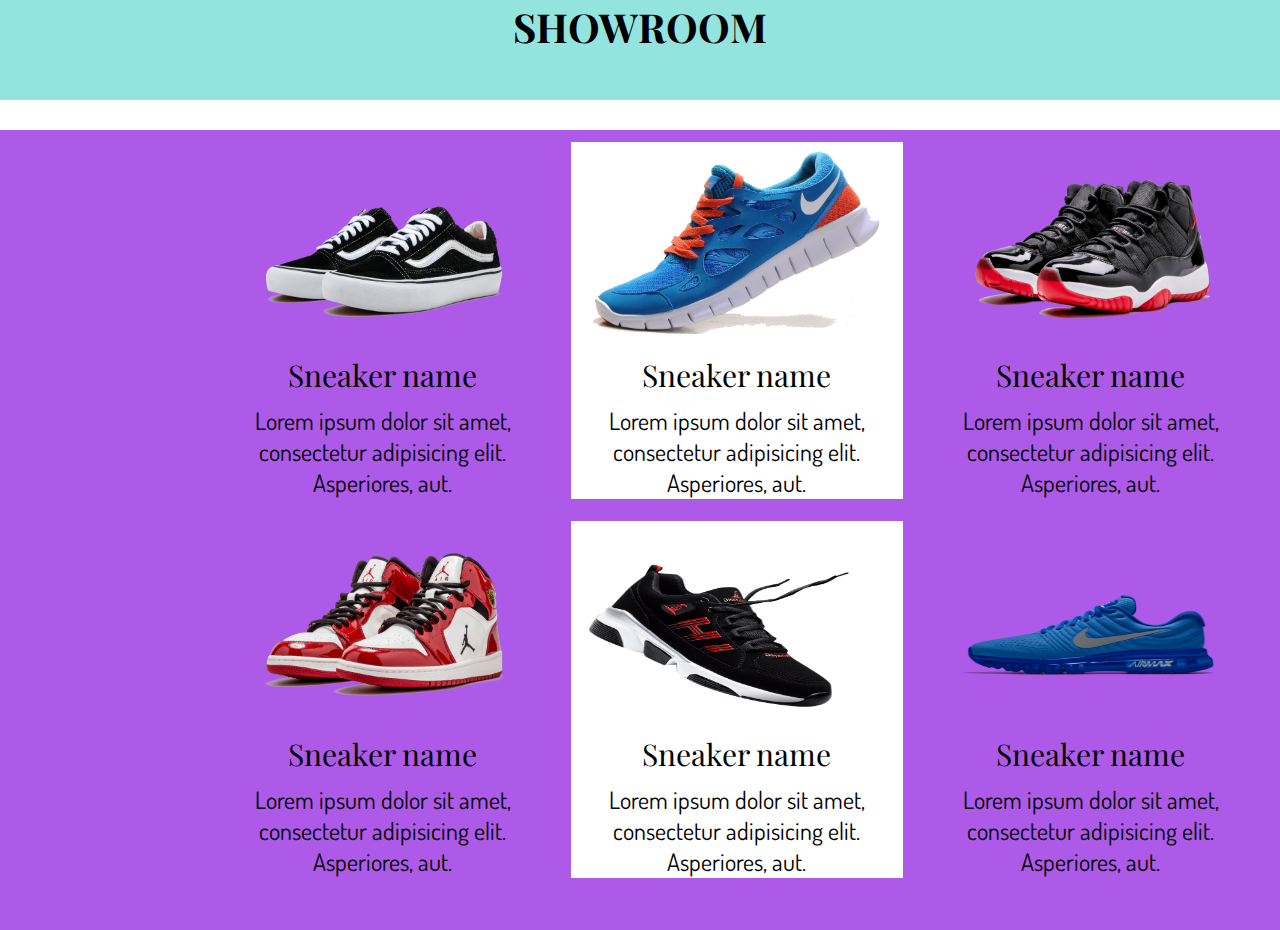
<file: index.html>
<!DOCTYPE html>
<html lang="en">
<head>
<link rel="preconnect" href="https://fonts.googleapis.com">
<link rel="preconnect" href="https://fonts.gstatic.com" crossorigin>
<link href="https://fonts.googleapis.com/css2?family=Edu+AU+VIC+WA+NT+Pre:wght@400..700&family=Playfair+Display:ital,wght@0,400..900;1,400..900&display=swap" rel="stylesheet">

<link rel="preconnect" href="https://fonts.googleapis.com">
<link rel="preconnect" href="https://fonts.gstatic.com" crossorigin>
<link href="https://fonts.googleapis.com/css2?family=Dosis:wght@200..800&family=Edu+AU+VIC+WA+NT+Pre:wght@400..700&family=Playfair+Display:ital,wght@0,400..900;1,400..900&display=swap" rel="stylesheet">
    <meta charset="UTF-8">
    <link rel="stylesheet" href="css.css">
    <meta name="viewport" content="width=device-width, initial-scale=1.0">
    <title>Document</title>
</head>

<body>


    <div class="showroom">
        <h1>SHOWROOM</h1>
    </div>


    <div class="store">
        <table>
        <tr>
            <td> <a href="sneaker 1.html"><img src="images/sneaker1.png" alt=""></a> <h2>Sneaker name</h2> Lorem ipsum dolor sit amet, consectetur adipisicing elit. Asperiores, aut.</td>
            <td id="белый"> <a href="sneaker 2.html"><img src="images/sneaker2.png" alt=""></a> <h2>Sneaker name</h2> Lorem ipsum dolor sit amet, consectetur adipisicing elit. Asperiores, aut.</td>
            <td> <a href="sneaker 3.html"><img src="images/sneaker3.png" alt=""></a> <h2>Sneaker name</h2> Lorem ipsum dolor sit amet, consectetur adipisicing elit. Asperiores, aut.</td>
        </tr>
        <tr>
            <td> <a href="sneaker 4.html"><img src="images/sneaker4.png" alt=""></a> <h2>Sneaker name</h2> Lorem ipsum dolor sit amet, consectetur adipisicing elit. Asperiores, aut.</td>
            <td id="белый"> <a href="sneaker 5.html"><img src="images/sneaker5.png" alt=""></a> <h2>Sneaker name</h2> Lorem ipsum dolor sit amet, consectetur adipisicing elit. Asperiores, aut.</td>
            <td> <a href="sneaker 6.html"><img src="images/sneaker6.png" alt=""></a> <h2>Sneaker name</h2> Lorem ipsum dolor sit amet, consectetur adipisicing elit. Asperiores, aut.</td>
        </tr>
    </table>
    </div>
</body>
</html>
</file>
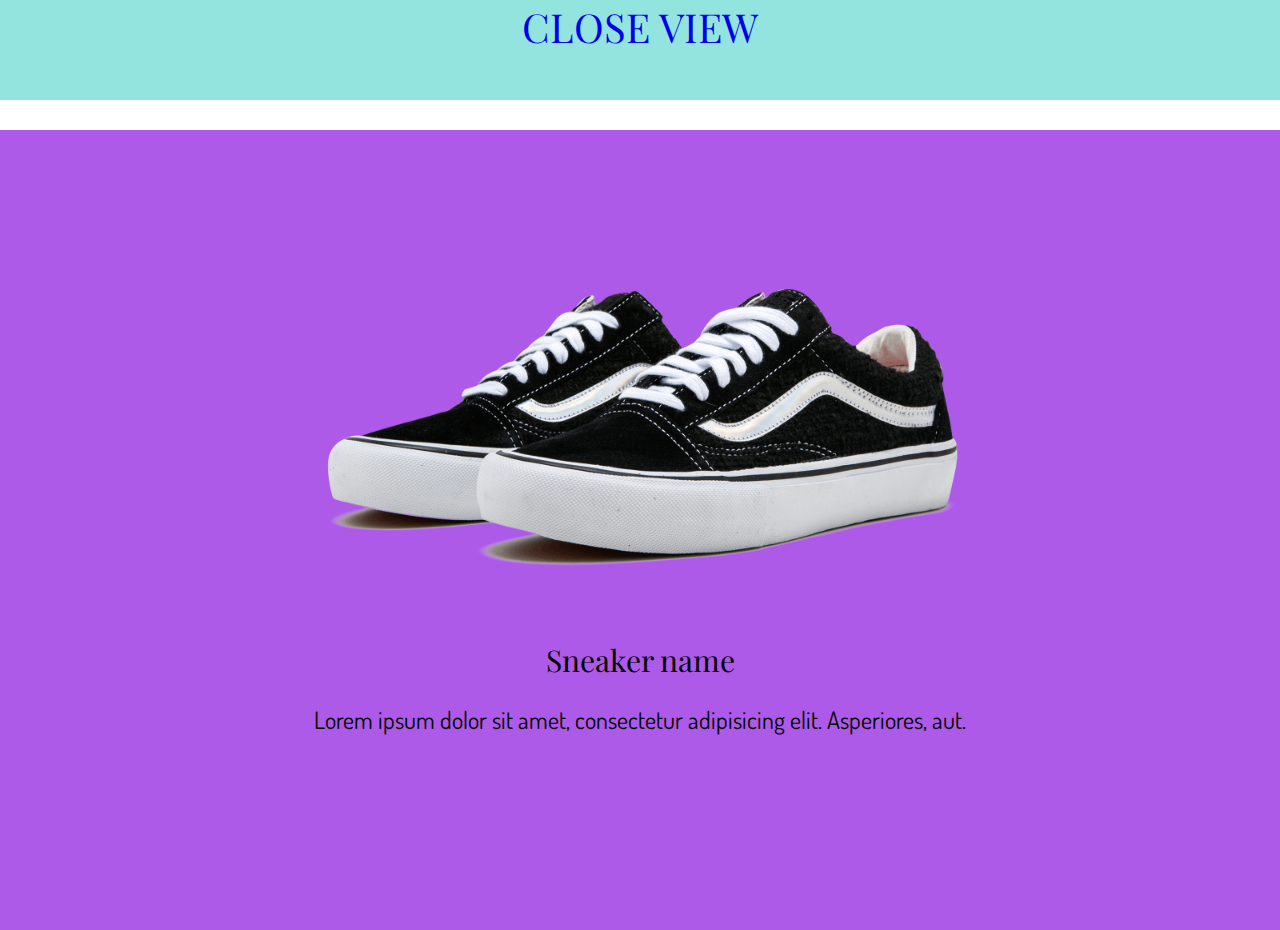
<file: sneaker 1.html>
<!DOCTYPE html>
<html lang="en">
<head>
<link rel="preconnect" href="https://fonts.googleapis.com">
<link rel="preconnect" href="https://fonts.gstatic.com" crossorigin>
<link href="https://fonts.googleapis.com/css2?family=Edu+AU+VIC+WA+NT+Pre:wght@400..700&family=Playfair+Display:ital,wght@0,400..900;1,400..900&display=swap" rel="stylesheet">

<link rel="preconnect" href="https://fonts.googleapis.com">
<link rel="preconnect" href="https://fonts.gstatic.com" crossorigin>
<link href="https://fonts.googleapis.com/css2?family=Dosis:wght@200..800&family=Edu+AU+VIC+WA+NT+Pre:wght@400..700&family=Playfair+Display:ital,wght@0,400..900;1,400..900&display=swap" rel="stylesheet">
    <meta charset="UTF-8">
    <link rel="stylesheet" href="css pages.css">
    <meta name="viewport" content="width=device-width, initial-scale=1.0">
    <title>Document</title>
</head>

<body>
    <div>
        <a href="index.html">
            <h1 class="close_view">CLOSE VIEW</h1>
        </a>
        </div>
    
        <div class="crosy">
            <img src="images/sneaker1.png" alt="">
            
            <h2>Sneaker name</h2>
            
            <p>Lorem ipsum dolor sit amet, consectetur adipisicing elit. Asperiores, aut.</p>
    
        </div>
    </div>
</body>
</html>
</file>
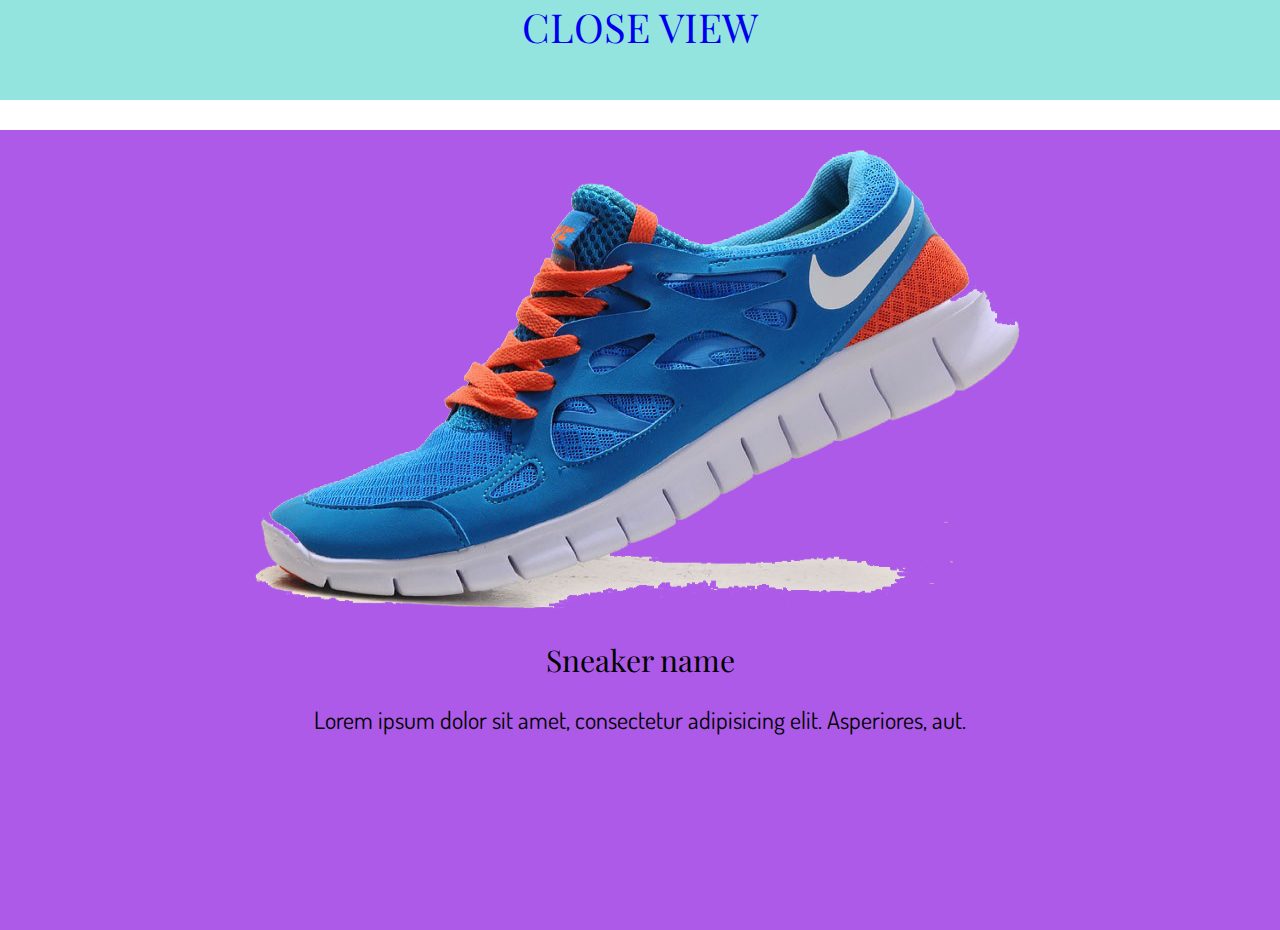
<file: sneaker 2.html>
<!DOCTYPE html>
<html lang="en">
<head>
<link rel="preconnect" href="https://fonts.googleapis.com">
<link rel="preconnect" href="https://fonts.gstatic.com" crossorigin>
<link href="https://fonts.googleapis.com/css2?family=Edu+AU+VIC+WA+NT+Pre:wght@400..700&family=Playfair+Display:ital,wght@0,400..900;1,400..900&display=swap" rel="stylesheet">

<link rel="preconnect" href="https://fonts.googleapis.com">
<link rel="preconnect" href="https://fonts.gstatic.com" crossorigin>
<link href="https://fonts.googleapis.com/css2?family=Dosis:wght@200..800&family=Edu+AU+VIC+WA+NT+Pre:wght@400..700&family=Playfair+Display:ital,wght@0,400..900;1,400..900&display=swap" rel="stylesheet">
    <meta charset="UTF-8">
    <link rel="stylesheet" href="css pages.css">
    <meta name="viewport" content="width=device-width, initial-scale=1.0">
    <title>Document</title>
</head>

<body>
    <div>
        <a href="index.html">
            <h1 class="close_view">CLOSE VIEW</h1>
        </a>
        </div>
    
        <div class="crosy">
            <img src="images/sneaker2.png" alt="">
            
            <h2>Sneaker name</h2>
            
            <p>Lorem ipsum dolor sit amet, consectetur adipisicing elit. Asperiores, aut.</p>
    
        </div>
    </div>
</body>
</html>
</file>
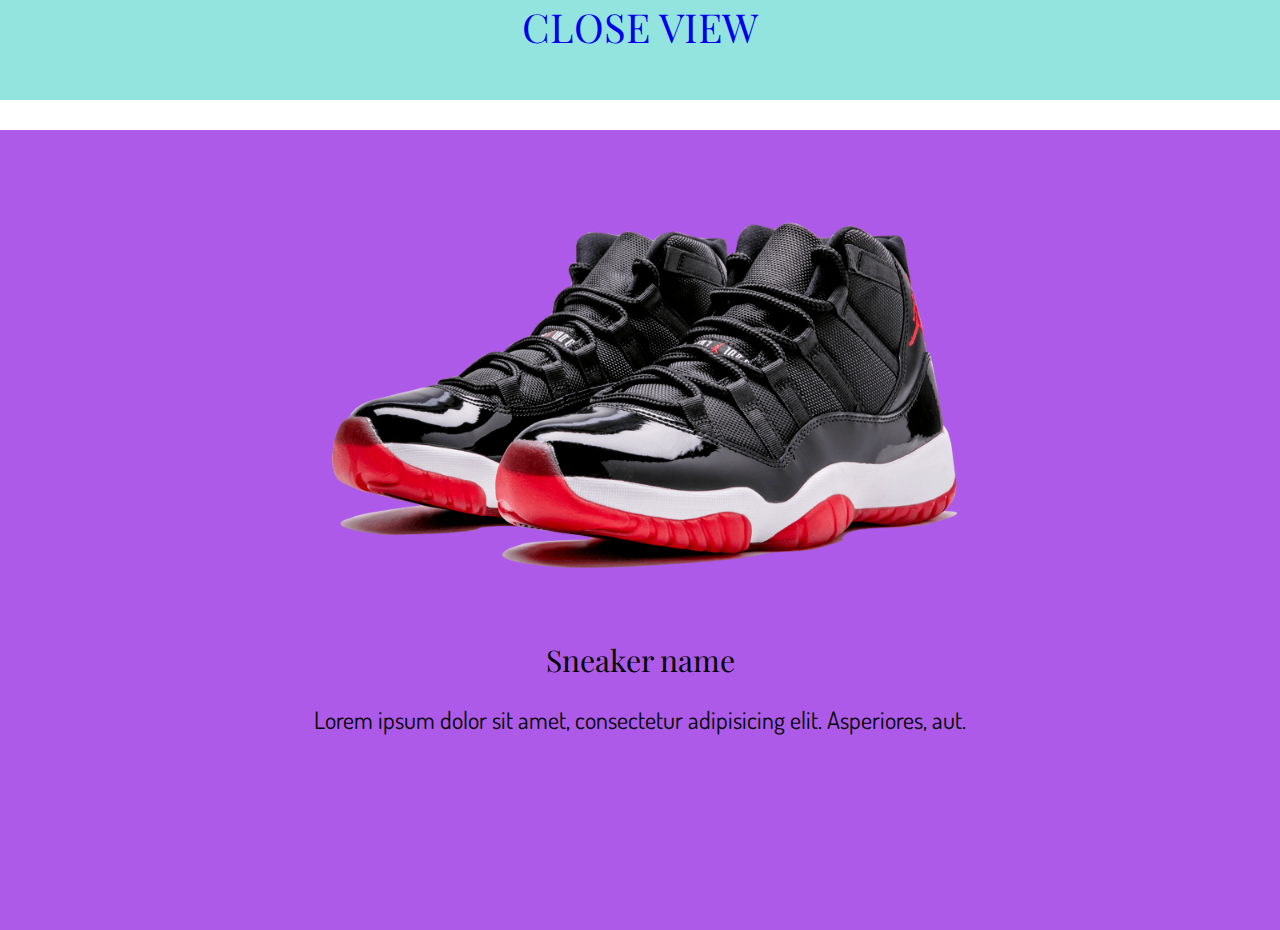
<file: sneaker 3.html>
<!DOCTYPE html>
<html lang="en">
<head>
<link rel="preconnect" href="https://fonts.googleapis.com">
<link rel="preconnect" href="https://fonts.gstatic.com" crossorigin>
<link href="https://fonts.googleapis.com/css2?family=Edu+AU+VIC+WA+NT+Pre:wght@400..700&family=Playfair+Display:ital,wght@0,400..900;1,400..900&display=swap" rel="stylesheet">

<link rel="preconnect" href="https://fonts.googleapis.com">
<link rel="preconnect" href="https://fonts.gstatic.com" crossorigin>
<link href="https://fonts.googleapis.com/css2?family=Dosis:wght@200..800&family=Edu+AU+VIC+WA+NT+Pre:wght@400..700&family=Playfair+Display:ital,wght@0,400..900;1,400..900&display=swap" rel="stylesheet">
    <meta charset="UTF-8">
    <link rel="stylesheet" href="css pages.css">
    <meta name="viewport" content="width=device-width, initial-scale=1.0">
    <title>Document</title>
</head>

<body>
    <div>
        <a href="index.html">
            <h1 class="close_view">CLOSE VIEW</h1>
        </a>
        </div>
    
        <div class="crosy">
            <img src="images/sneaker3.png" alt="">
            
            <h2>Sneaker name</h2>
            
            <p>Lorem ipsum dolor sit amet, consectetur adipisicing elit. Asperiores, aut.</p>
    
        </div>
    </div>
</body>
</html>
</file>
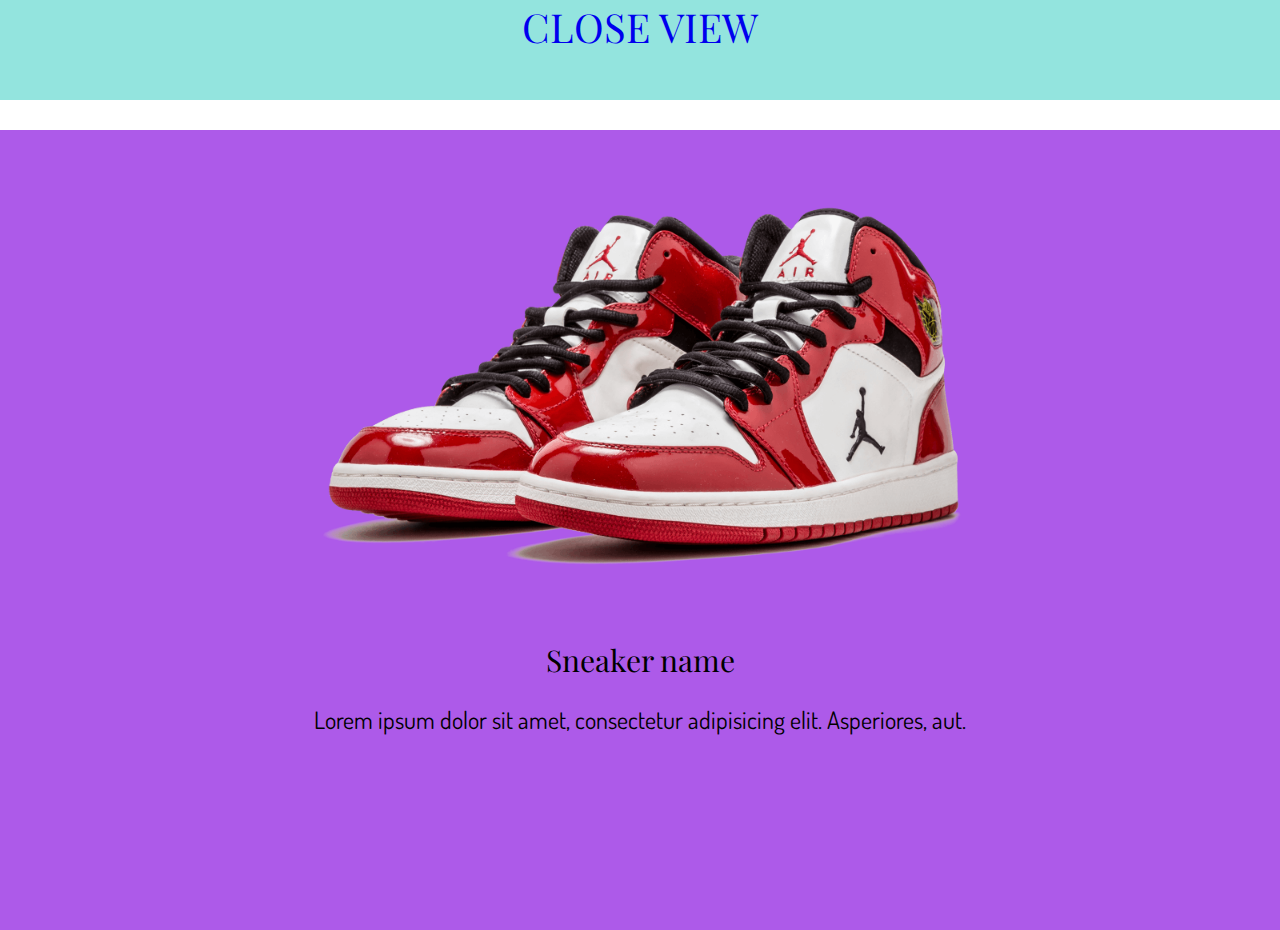
<file: sneaker 4.html>
<!DOCTYPE html>
<html lang="en">
<head>
<link rel="preconnect" href="https://fonts.googleapis.com">
<link rel="preconnect" href="https://fonts.gstatic.com" crossorigin>
<link href="https://fonts.googleapis.com/css2?family=Edu+AU+VIC+WA+NT+Pre:wght@400..700&family=Playfair+Display:ital,wght@0,400..900;1,400..900&display=swap" rel="stylesheet">

<link rel="preconnect" href="https://fonts.googleapis.com">
<link rel="preconnect" href="https://fonts.gstatic.com" crossorigin>
<link href="https://fonts.googleapis.com/css2?family=Dosis:wght@200..800&family=Edu+AU+VIC+WA+NT+Pre:wght@400..700&family=Playfair+Display:ital,wght@0,400..900;1,400..900&display=swap" rel="stylesheet">
    <meta charset="UTF-8">
    <link rel="stylesheet" href="css pages.css">
    <meta name="viewport" content="width=device-width, initial-scale=1.0">
    <title>Document</title>
</head>

<body>
    <div>
        <a href="index.html">
            <h1 class="close_view">CLOSE VIEW</h1>
        </a>
        </div>
    
        <div class="crosy">
            <img src="images/sneaker4.png" alt="">
            
            <h2>Sneaker name</h2>
            
            <p>Lorem ipsum dolor sit amet, consectetur adipisicing elit. Asperiores, aut.</p>
    
        </div>
    </div>
</body>
</html>
</file>
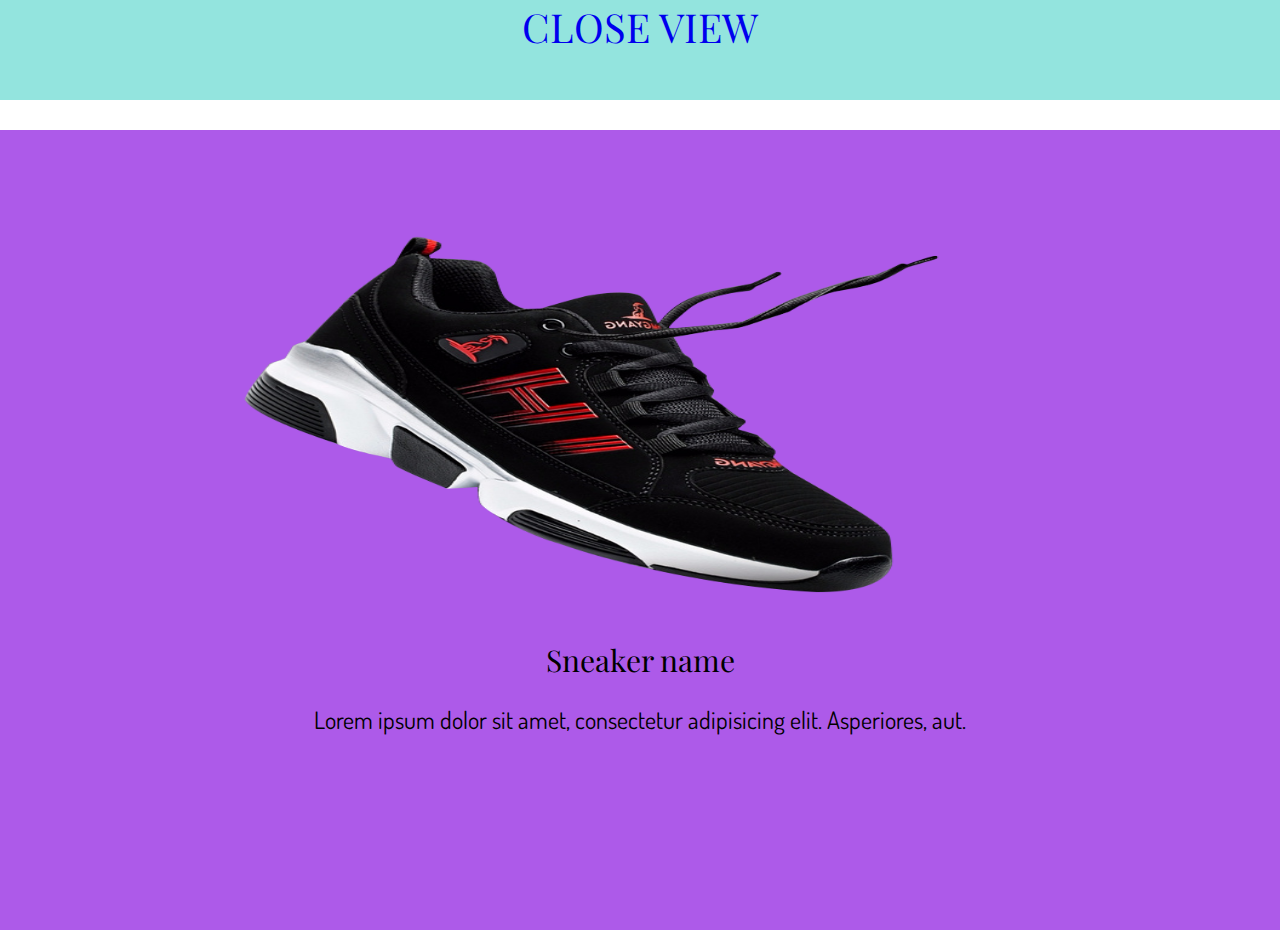
<file: sneaker 5.html>
<!DOCTYPE html>
<html lang="en">
<head>
<link rel="preconnect" href="https://fonts.googleapis.com">
<link rel="preconnect" href="https://fonts.gstatic.com" crossorigin>
<link href="https://fonts.googleapis.com/css2?family=Edu+AU+VIC+WA+NT+Pre:wght@400..700&family=Playfair+Display:ital,wght@0,400..900;1,400..900&display=swap" rel="stylesheet">

<link rel="preconnect" href="https://fonts.googleapis.com">
<link rel="preconnect" href="https://fonts.gstatic.com" crossorigin>
<link href="https://fonts.googleapis.com/css2?family=Dosis:wght@200..800&family=Edu+AU+VIC+WA+NT+Pre:wght@400..700&family=Playfair+Display:ital,wght@0,400..900;1,400..900&display=swap" rel="stylesheet">
    <meta charset="UTF-8">
    <link rel="stylesheet" href="css pages.css">
    <meta name="viewport" content="width=device-width, initial-scale=1.0">
    <title>Document</title>
</head>

<body>
    <div>
        <a href="index.html">
            <h1 class="close_view">CLOSE VIEW</h1>
        </a>
        </div>
    
        <div class="crosy">
            <img src="images/sneaker5.png" alt="">
            
            <h2>Sneaker name</h2>
            
            <p>Lorem ipsum dolor sit amet, consectetur adipisicing elit. Asperiores, aut.</p>
    
        </div>
    </div>
</body>
</html>
</file>
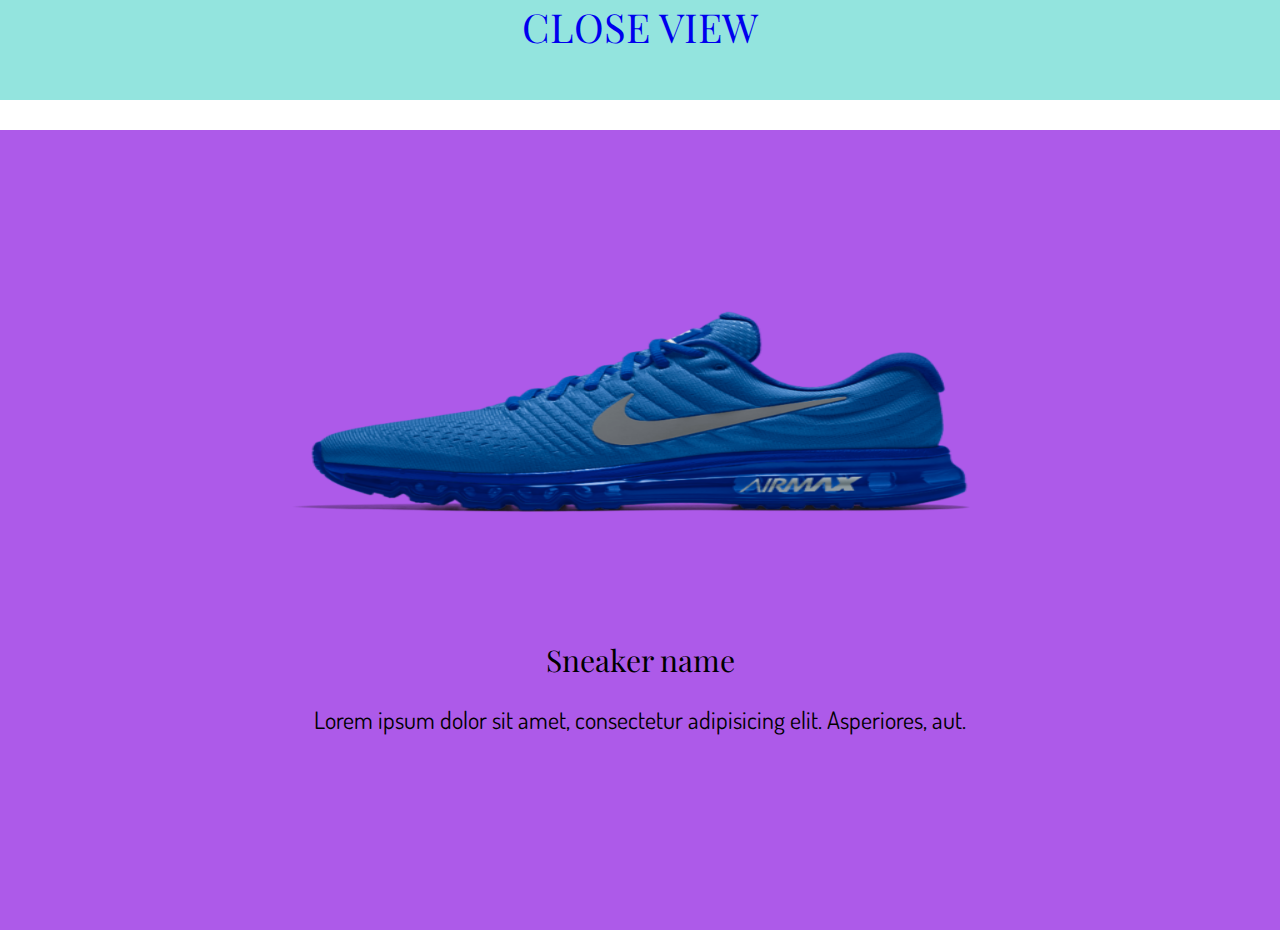
<file: sneaker 6.html>
<!DOCTYPE html>
<html lang="en">
<head>
<link rel="preconnect" href="https://fonts.googleapis.com">
<link rel="preconnect" href="https://fonts.gstatic.com" crossorigin>
<link href="https://fonts.googleapis.com/css2?family=Edu+AU+VIC+WA+NT+Pre:wght@400..700&family=Playfair+Display:ital,wght@0,400..900;1,400..900&display=swap" rel="stylesheet">

<link rel="preconnect" href="https://fonts.googleapis.com">
<link rel="preconnect" href="https://fonts.gstatic.com" crossorigin>
<link href="https://fonts.googleapis.com/css2?family=Dosis:wght@200..800&family=Edu+AU+VIC+WA+NT+Pre:wght@400..700&family=Playfair+Display:ital,wght@0,400..900;1,400..900&display=swap" rel="stylesheet">
    <meta charset="UTF-8">
    <link rel="stylesheet" href="css pages.css">
    <meta name="viewport" content="width=device-width, initial-scale=1.0">
    <title>Document</title>
</head>

<body>
    <div>
        <a href="index.html">
            <h1 class="close_view">CLOSE VIEW</h1>
        </a>
        </div>
    
        <div class="crosy">
            <img src="images/sneaker6.png" alt="">
            
            <h2>Sneaker name</h2>
            
            <p>Lorem ipsum dolor sit amet, consectetur adipisicing elit. Asperiores, aut.</p>
    
        </div>
    </div>
</body>
</html>
</file>
<file: css.css>
.showroom
{
    text-align: center;
    background-color: #93e4de;
    width: 100%;
    height: 100px;
    margin-bottom: 30px;
    font-family: "Playfair Display", serif;
    font-optical-sizing: auto;
    font-weight: 400;
    font-style: normal;
}

h1
{
    margin-top: 0px;
    margin-bottom: 30px;
    font-size: 40px;
}

p{

    text-align: center;
    font-family: "Dosis", sans-serif;
    font-optical-sizing: auto;
    font-weight: 200px;
    font-style: normal;
    font-size: 24px;

}

body{
width: 100%;
height: 100%;
margin: 0;
}

h2{

    font-family: "Playfair Display", serif;
    font-optical-sizing: auto;
    font-weight: 400;
    font-style: normal;
    font-size: 30px;
    margin-top: 6px ;
    margin-bottom: 10px;
}

.store{

    background-color: #ad5ae9;
    padding-left: 16%;
    height: 800px;   
}

img{

    width: 300px;
    height: 200px;

}

#белый{
    background-color: white;
}

td{

    text-align: center;
    font-family: "Dosis", sans-serif;
    font-optical-sizing: auto;
    font-weight: 200px;
    font-style: normal;
    font-size: 24px;
}

td{
    height: 300px;
    width: 330px;
    border: 10px solid #ad5ae9;
}
</file>
<file: css pages.css>
.close_view{
    text-align: center;
    background-color: #93e4de;
    width: 100%;
    height: 100px;
    margin-bottom: 30px;
    font-family: "Playfair Display", serif;
    font-optical-sizing: auto;
    font-weight: 400;
    font-style: normal;
}

body{
    width: 100%;
    height: 100%;
    margin: 0;
    }

h1
{
   margin-top: 0px;
   margin-bottom: 30px;
   font-size: 40px;
}

p{

    text-align: center;
    font-family: "Dosis", sans-serif;
    font-optical-sizing: auto;
    font-weight: 200px;
    font-style: normal;
    font-size: 24px;

}

h2{

    font-family: "Playfair Display", serif;
    font-optical-sizing: auto;
    font-weight: 400;
    font-style: normal;
    font-size: 30px;
    margin-top: 6px ;
    margin-bottom: 10px;
}

.crosy
{
    background-color:  #ad5ae9;
    text-align: center;
    width: 100%;
    height: 800px;
}

.crosy img
{
   width: 800px;
   height: 500px;
}
    
a
{
    text-decoration: none;
    
}
a:visited
{
    color: black;
}
</file>
